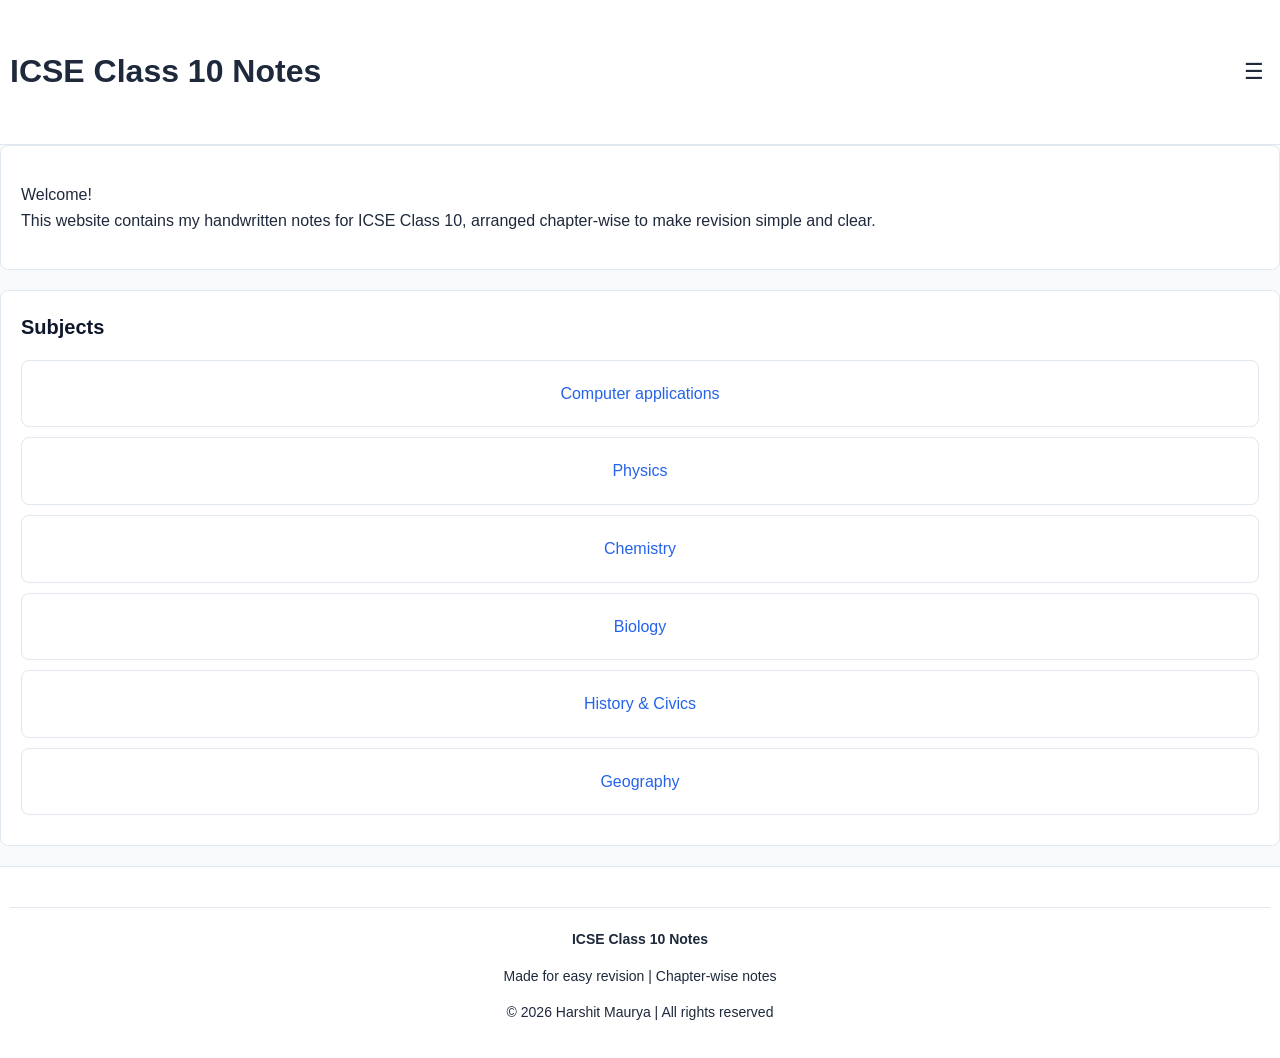
<file: index.html>
<!DOCTYPE html>
<html lang="en">

<head>
  <meta charset="UTF-8">
  <meta name="viewport" content="width=device-width, initial-scale=1.0">
  <title>ICSE Class 10th Notes</title>
  <style>
    :root {
      --bg: #f8fafc;
      --text: #1e293b;
      --heading: #0f172a;
      --primary: #2563eb;
      --primary-hover: #1d4ed8;
      --card: #ffffff;
      --border: #e2e8f0;
    }

    body {
      margin: 0;
      font-family: Arial, sans-serif;
      background-color: var(--bg);
      color: var(--text);
      line-height: 1.6;
    }

    header {
      text-align: center;
      padding: 25px 10px;
      background: var(--card);
      border-bottom: 1px solid var(--border);
    }

    .navbar {
      display: flex;
      justify-content: space-between;
      align-items: center;
    }

    #menuBtn {
      font-size: 22px;
      background: none;
      border: none;
      cursor: pointer;
      color: var(--text);
    }

    /* Hidden menu */
    #menu {
      display: none;
      background: var(--card);
      border: 1px solid var(--border);
      border-radius: 8px;
      margin-top: 10px;
      padding: 10px;
    }

    /* Menu links */
    #menu a {
      display: block;
      padding: 8px;
      text-decoration: none;
      color: var(--text);
    }

    #menu a:hover {
      background: #f1f5f9;
    }




    section {
      background: var(--card);
      padding: 20px;
      margin-bottom: 20px;
      border: 1px solid var(--border);
      border-radius: 8px;
    }

    h2 {
      margin-top: 0;
      color: var(--heading);
      font-size: 20px;
    }

    a {
      color: var(--primary);
      text-decoration: none;
      display: inline-block;
      margin: 6px 0;
      transition: 0.2s;
    }

    a:hover {
      color: var(--primary-hover);
    }

    footer {
      text-align: center;
      padding: 20px 10px;
      background: var(--card);
      border-top: 1px solid var(--border);
      font-size: 14px;
      color: var(--text);
    }

    footer a {
      margin: 0 5px;
    }

    hr {
      border: none;
      border-top: 1px solid var(--border);
      margin: 20px 0;
    }

    /* Subject cards */
    .card {
      border: 1px solid var(--border);
      border-radius: 8px;
      padding: 14px;
      margin: 10px 0;
      background: var(--card);
      text-align: center;
      transition: all 0.2s ease;
    }

    .card:hover {
      border-color: var(--primary);
      background: #f1f5ff;
    }

    /* Make the link fill the card */
    .card a {
      display: block;
      color: var(--primary);
      font-weight: 500;
    }

    .card a:hover {
      color: var(--primary-hover);
    }
  </style>
</head>

<body>
  <header>
    <div class="navbar">

      <h1>ICSE Class 10 Notes</h1>

      <button id="menuBtn" onclick="toggleMenu()">☰</button>


    </div>

    <nav id="menu">
      <a href="index.html">Home</a>
      <a href="#">Subjects</a>
      <a href="#">About</a>
    </nav>


  </header>

  <main>

    <section>
      <p>
        Welcome! <br>
        This website contains my handwritten notes for ICSE Class 10, arranged chapter-wise to make revision simple and
        clear.
      </p>
    </section>

    <section>
      <h2>Subjects</h2>
      <div class="card"><a href="assets/1CompApps/1csInterface.html">Computer applications</a></div>
      <div class="card"><a href="assets/2Phy/1pInterface.html">Physics</a></div>
      <div class="card"><a href="assets/3Chem/1cInterface.html">Chemistry</a></div>
      <div class="card"><a href="assets/4Bio/bInterface.html">Biology</a></div>
      <div class="card"><a href="assets/5HisCiv/hcInterface.html">History & Civics</a></div>
      <div class="card"><a href="assets/6Geo/gInterface.html">Geography</a></div>

    </section>

  </main>

  <footer>

    <hr>

    <p><strong>ICSE Class 10 Notes</strong></p>

    <p>
      Made for easy revision | Chapter-wise notes
    </p>



    <p>
      © 2026 Harshit Maurya | All rights reserved
    </p>


  </footer>

  <script>
    function toggleMenu() {
      const menu = document.getElementById("menu");
      menu.style.display = (menu.style.display === "block") ? "none" : "block";
    }
  </script>
</body>

</html>
</file>
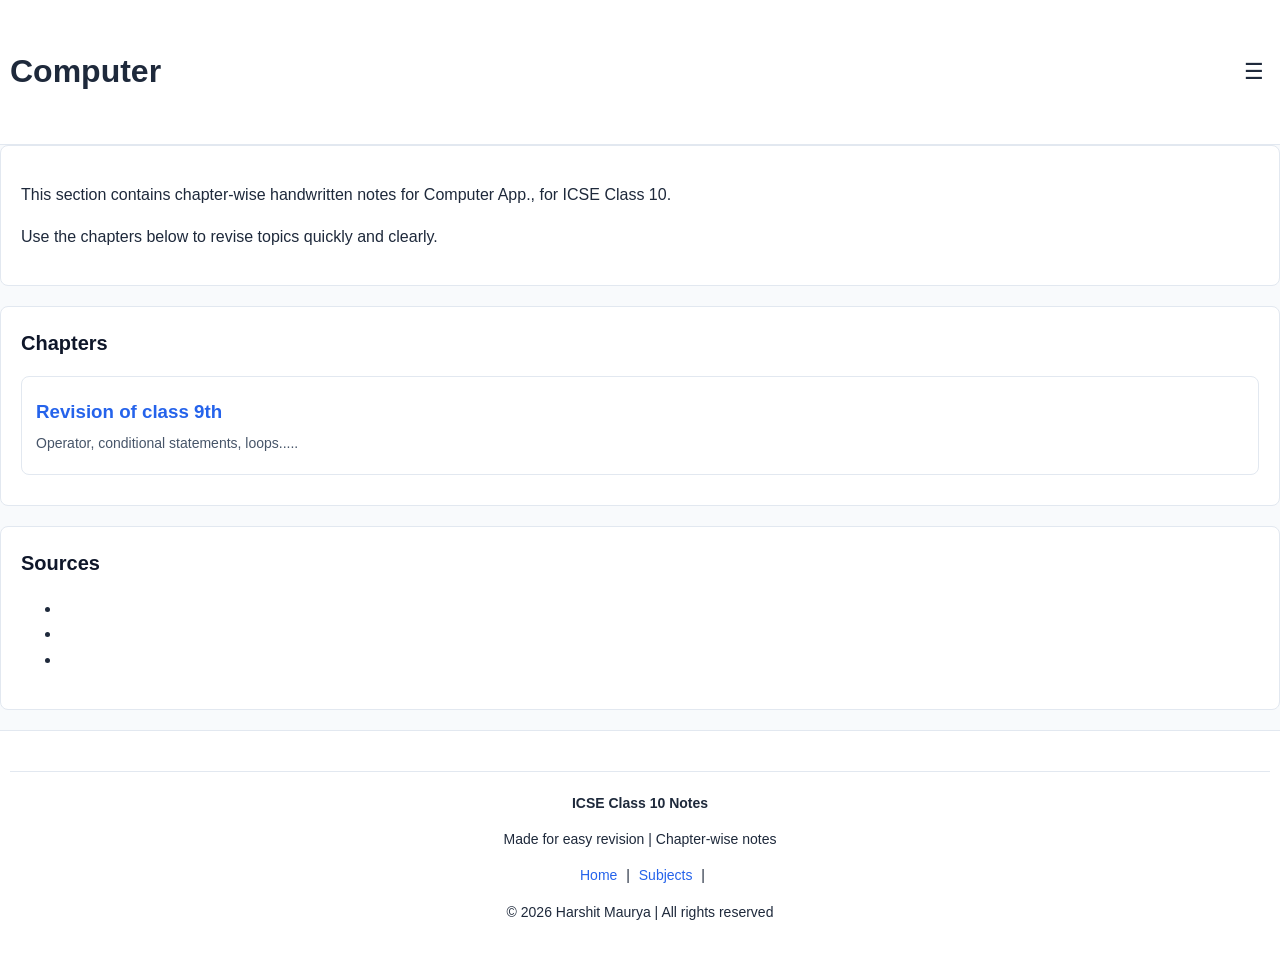
<file: assets/1CompApps/1csInterface.html>
<!DOCTYPE html>

<html lang="en">

<head>
    <meta charset="UTF-8">
    <meta name="viewport" content="width=device-width, initial-scale=1.0">
    <title>Computer - ICSE Class 10 Notes</title>
 <link rel="stylesheet" href="interface.css">
</head>

<body>

    <header>

        <div class="navbar">

            <h1>Computer</h1>

            <button id="menuBtn" onclick="toggleMenu()">☰</button>


        </div>

        <nav id="menu">
            <a href="index.html">Home</a>
            <a href="#">Subjects</a>
            <a href="#">About</a>
        </nav>
    </header>

    <main>

        <!-- Intro -->

        <section class="section">
            <p>
                This section contains chapter-wise handwritten notes for Computer App., for ICSE Class 10.
            </p>
            <p>
                Use the chapters below to revise topics quickly and clearly.
            </p>
        </section>


        <!-- Chapters -->

        <section class="section">
            <h2>Chapters</h2>


            <div class="card">
                <a href="force.html">
                    <h3>Revision of class 9th</h3>
                    <p>Operator, conditional statements, loops.....</p>
                </a>
            </div>

 
        </section>

        <section class="section">
            <h2>Sources</h2>
            <ul>
                <li></li>
                <li></li>
                <li></li>
            </ul>
        </section>
    </main>

    <footer>
        <hr>

        <p><strong>ICSE Class 10 Notes</strong></p>

        <p>
            Made for easy revision | Chapter-wise notes
        </p>

        <p>
            <a href="#">Home</a> |
            <a href="#">Subjects</a> |
        </p>

        <p>
            © 2026 Harshit Maurya | All rights reserved
        </p>


    </footer>
    <script src="interface.js"></script>
</body>

</html>
</file>
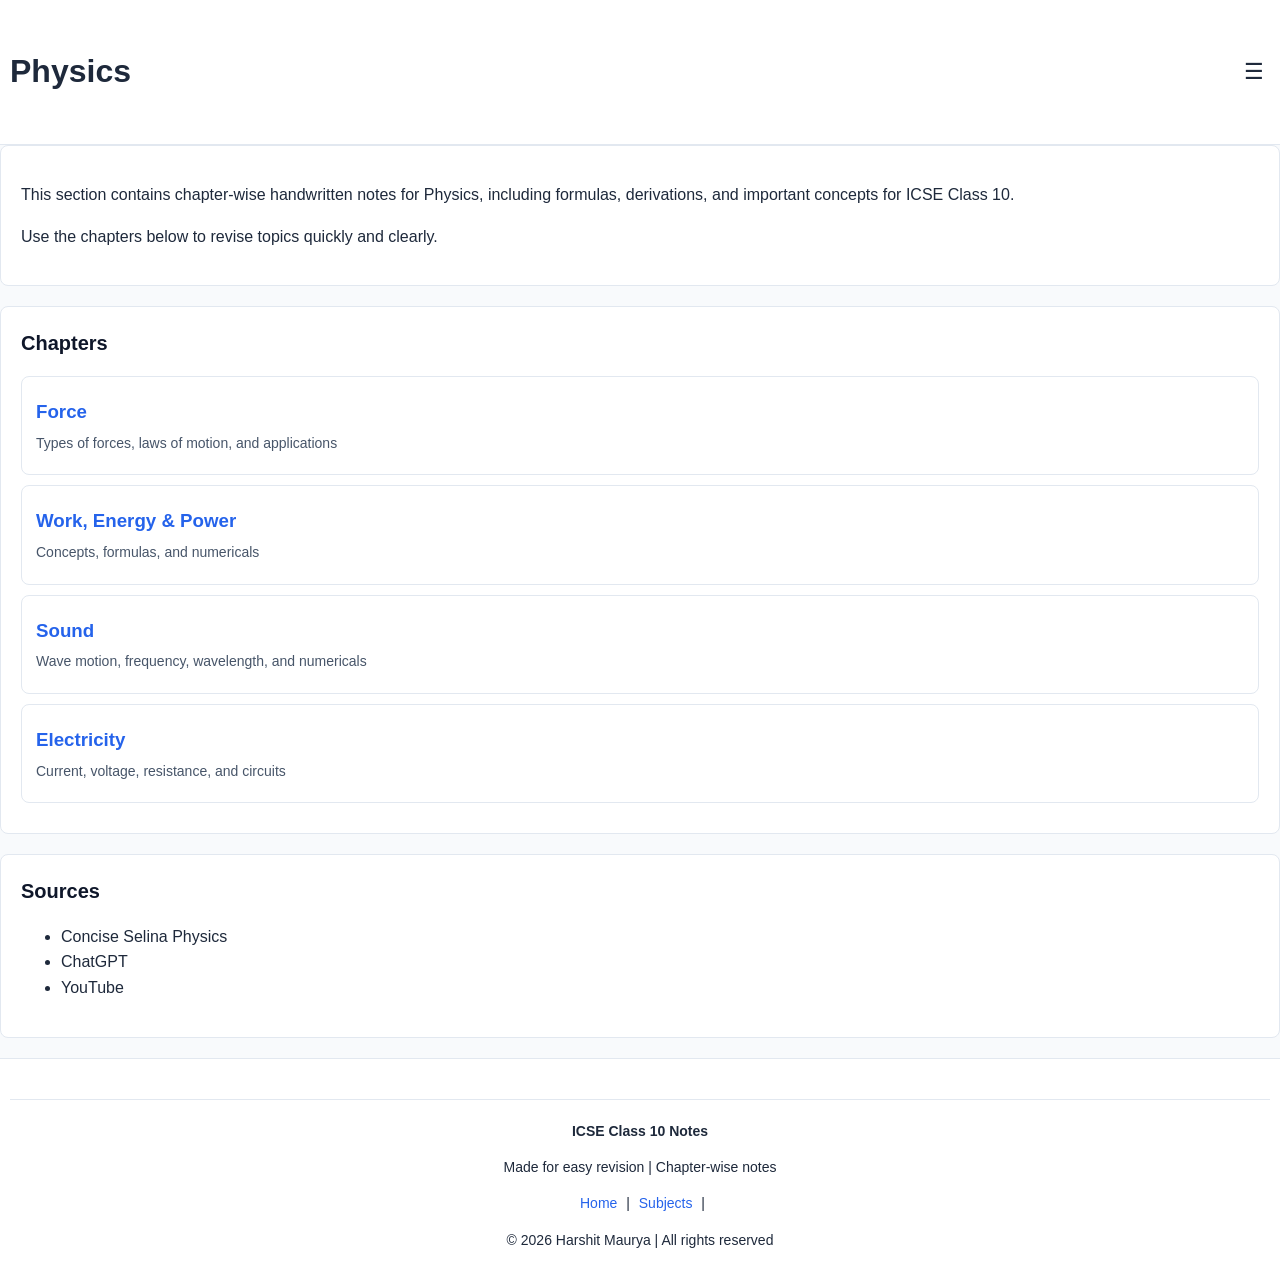
<file: assets/2Phy/1pInterface.html>
<!DOCTYPE html>

<html lang="en">

<head>
    <meta charset="UTF-8">
    <meta name="viewport" content="width=device-width, initial-scale=1.0">
    <title>Physics - ICSE Class 10 Notes</title>
 <link rel="stylesheet" href="interface.css">
</head>

<body>

    <header>

        <div class="navbar">

            <h1>Physics</h1>

            <button id="menuBtn" onclick="toggleMenu()">☰</button>


        </div>

        <nav id="menu">
            <a href="/src/index.html">Home</a>
            <a href="/src/index.html">Subjects</a>
            <a href="#">About</a>
        </nav>
    </header>

    <main>

        <!-- Intro -->

        <section class="section">
            <p>
                This section      contains chapter-wise handwritten notes for Physics, including formulas,
                derivations, and important concepts for ICSE Class 10.
            </p>
            <p>
                Use the chapters below to revise topics quickly and clearly.
            </p>
        </section>


        <!-- Chapters -->

        <section class="section">
            <h2>Chapters</h2>


            <div class="card">
                <a href="Ch1.html">
                    <h3>Force</h3>
                    <p>Types of forces, laws of motion, and applications</p>
                </a>
            </div>

            <div class="card">
                <a href="work-energy-power.html">
                    <h3>Work, Energy & Power</h3>
                    <p>Concepts, formulas, and numericals</p>
                </a>
            </div>

            <div class="card">
                <a href="sound.html">
                    <h3>Sound</h3>
                    <p>Wave motion, frequency, wavelength, and numericals</p>
                </a>
            </div>

            <div class="card">
                <a href="electricity.html">
                    <h3>Electricity</h3>
                    <p>Current, voltage, resistance, and circuits</p>
                </a>
            </div>


        </section>

        <section class="section">
            <h2>Sources</h2>
            <ul>
                <li>Concise Selina Physics</li>
                <li>ChatGPT</li>
                <li>YouTube</li>
            </ul>
        </section>
    </main>

    <footer>
        <hr>

        <p><strong>ICSE Class 10 Notes</strong></p>

        <p>
            Made for easy revision | Chapter-wise notes
        </p>

        <p>
            <a href="/src/index.html">Home</a> |
            <a href="/src/index.html">Subjects</a> |
        </p>

        <p>
            © 2026 Harshit Maurya | All rights reserved
        </p>


    </footer>
    <script src="interface.js"></script>
</body>

</html>
</file>
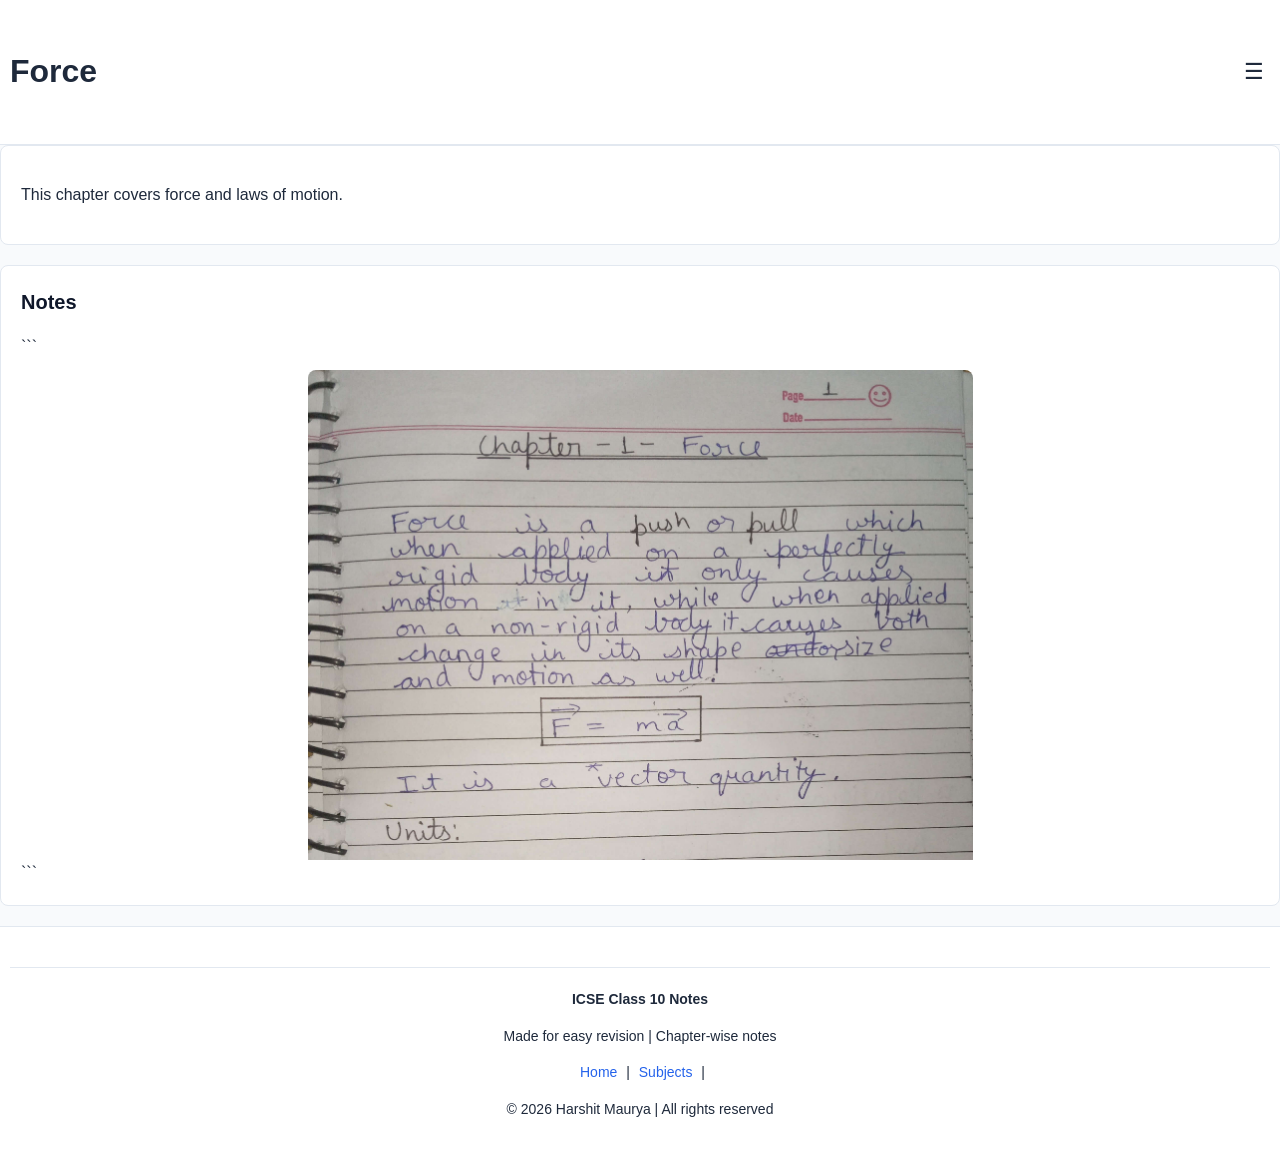
<file: assets/2Phy/Ch1.html>
<!DOCTYPE html>

<html lang="en">
<head>
  <meta charset="UTF-8">
  <meta name="viewport" content="width=device-width, initial-scale=1.0">
  <title>Force - Physics Notes</title>

  <link rel="stylesheet" href="interface.css">
</head>

<body>

<header>
  <div class="navbar">
    <h1>Force</h1>
    <button id="menuBtn" onclick="toggleMenu()">☰</button>
  </div>

  <nav id="menu">
    <a href="../index.html">Home</a>
    <a href="1Interface.html">Physics</a>
  </nav>
</header>

<main>

  <section class="section">
    <p>This chapter covers force and laws of motion.</p>
  </section>

  <section class="section">
    <h2>Notes</h2>

```
<div class="notes-container">

  <img src="phyPICS/ch1/Force (1).jpg" class="note-img">
  <img src="phyPICS/ch1/Force (3).jpg" class="note-img">
  <img src="phyPICS/ch1/Force (4).jpg" class="note-img">
  <img src="phyPICS/ch1/Force (5).jpg" class="note-img">
  <img src="phyPICS/ch1/Force (6).jpg" class="note-img">
  <img src="phyPICS/ch1/Force (7).jpg" class="note-img">
  <img src="phyPICS/ch1/Force (8).jpg" class="note-img">
  <img src="phyPICS/ch1/Force (9).jpg" class="note-img">
  <img src="phyPICS/ch1/Force (10).jpg" class="note-img">
  <img src="phyPICS/ch1/Force (11).jpg" class="note-img">
  <img src="phyPICS/ch1/Force (12).jpg" class="note-img">
  <img src="phyPICS/ch1/Force (13).jpg" class="note-img">
  <img src="phyPICS/ch1/Force (14).jpg" class="note-img">
  <img src="phyPICS/ch1/Force ().jpg" class="note-img">

</div>
```

  </section>


</main>

<!-- FULLSCREEN VIEWER -->

<div id="imageViewer">
  <button id="prevBtn" class="viewer-btn">←</button>
  <img id="viewerImg">
  <button id="nextBtn" class="viewer-btn">→</button>
</div>



    <footer>
        <hr>

        <p><strong>ICSE Class 10 Notes</strong></p>

        <p>
            Made for easy revision | Chapter-wise notes
        </p>

        <p>
            <a href="/src/index.html">Home</a> |
            <a href="/src/index.html">Subjects</a> |
        </p>

        <p>
            © 2026 Harshit Maurya | All rights reserved
        </p>


    </footer>
<script src="interface.js"></script>

</body>
</html>
</file>
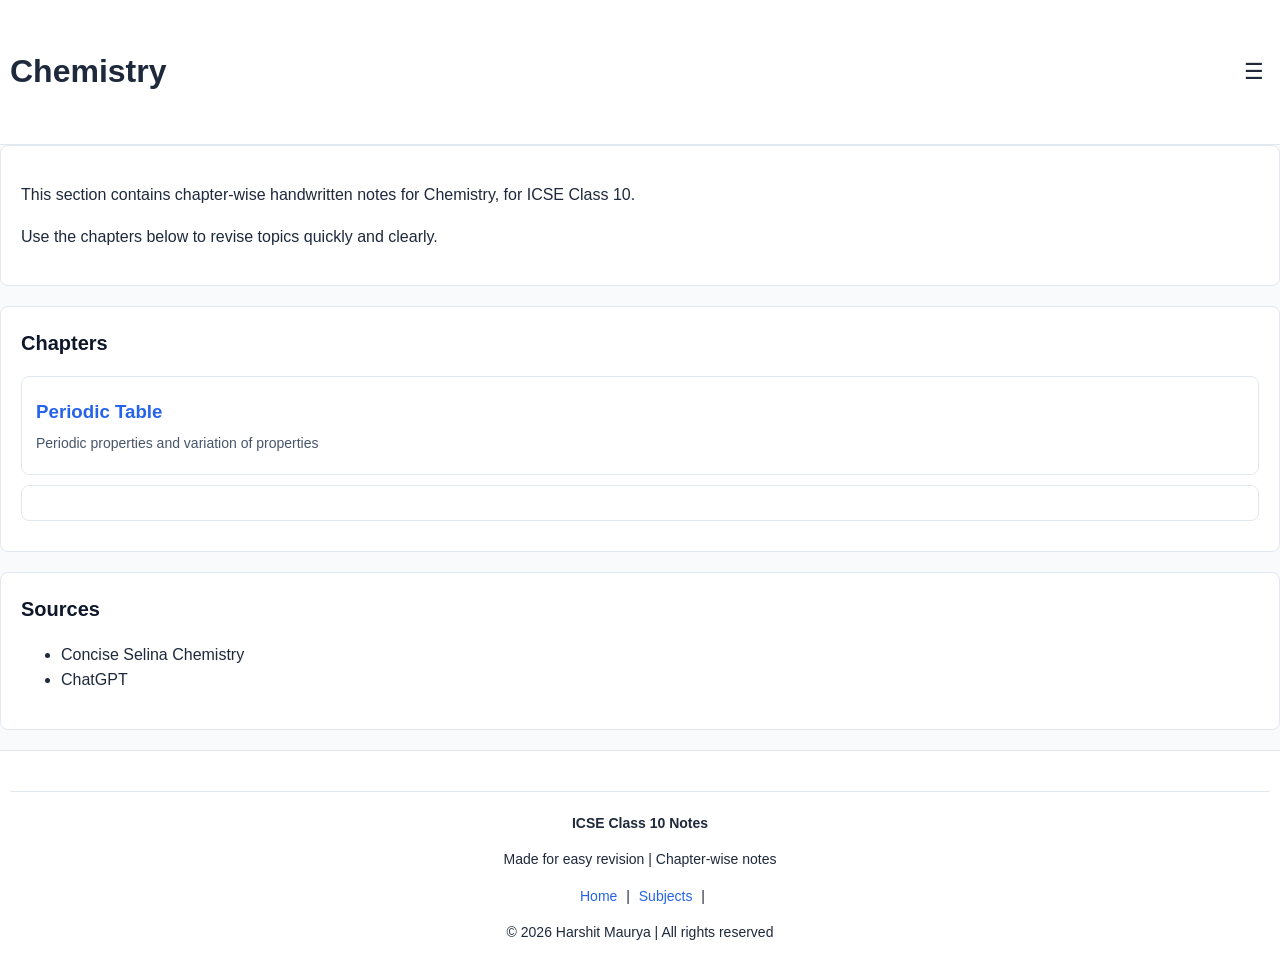
<file: assets/3Chem/1cInterface.html>
<!DOCTYPE html>

<html lang="en">

<head>
    <meta charset="UTF-8">
    <meta name="viewport" content="width=device-width, initial-scale=1.0">
    <title>Chemistry - ICSE Class 10 Notes</title>
 <link rel="stylesheet" href="interface.css">
</head>

<body>

    <header>

        <div class="navbar">

            <h1>Chemistry</h1>

            <button id="menuBtn" onclick="toggleMenu()">☰</button>


        </div>

        <nav id="menu">
            <a href="index.html">Home</a>
            <a href="#">Subjects</a>
            <a href="#">About</a>
        </nav>
    </header>

    <main>

        <!-- Intro -->

        <section class="section">
            <p>
                This section contains chapter-wise handwritten notes for Chemistry, for ICSE Class 10.
            </p>
            <p>
                Use the chapters below to revise topics quickly and clearly.
            </p>
        </section>


        <!-- Chapters -->

        <section class="section">
            <h2>Chapters</h2>


            <div class="card">
                <a href="cCh1.html">  
                    <h3>Periodic Table</h3>            <!-- Ch1 -->
                    <p>Periodic properties and variation of properties</p>
                </a>
            </div>

            <div class="card">
                <a href="force.html">
                    <h3></h3>
                    <p></p>
                </a>
            </div>            

 
        </section>

        <section class="section">
            <h2>Sources</h2>
            <ul>
                <li>Concise Selina Chemistry</li>
                <li>ChatGPT</li>
               
            </ul>
        </section>
    </main>

    <footer>
        <hr>

        <p><strong>ICSE Class 10 Notes</strong></p>

        <p>
            Made for easy revision | Chapter-wise notes
        </p>

        <p>
            <a href="#">Home</a> |
            <a href="#">Subjects</a> |
        </p>

        <p>
            © 2026 Harshit Maurya | All rights reserved
        </p>


    </footer>
    <script src="interface.js"></script>
</body>

</html>
</file>
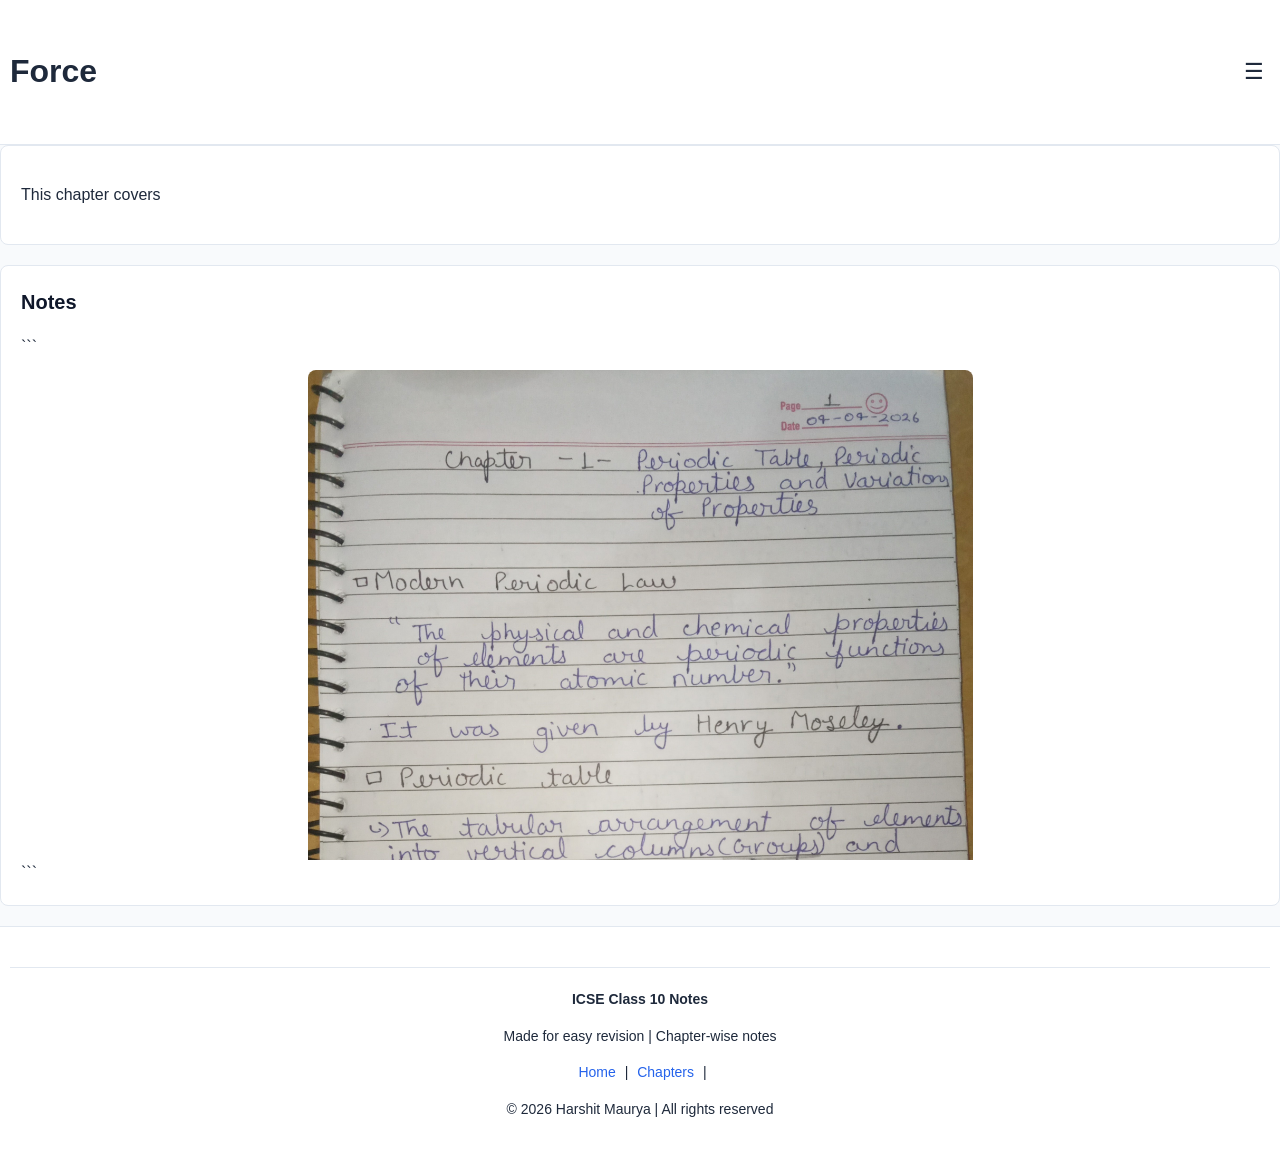
<file: assets/3Chem/cCh1.html>
<!DOCTYPE html>

<html lang="en">
<head>
  <meta charset="UTF-8">
  <meta name="viewport" content="width=device-width, initial-scale=1.0">
  <title>Chemistry Notes</title>

  <link rel="stylesheet" href="interface.css">
</head>

<body>

<header>
  <div class="navbar">
    <h1>Force</h1>
    <button id="menuBtn" onclick="toggleMenu()">☰</button>
  </div>

  <nav id="menu">
    <a href="index.html">Home</a>
    <a href="1cInterface.html">Chapters</a>
  </nav>
</header>

<main>

  <section class="section">
    <p>This chapter covers</p>
  </section>

  <section class="section">
    <h2>Notes</h2>

```
<div class="notes-container">

  <img src="chemPICS/Ch1/Ch1 (1).jpg" class="note-img">
  <img src="chemPICS/Ch1/Ch1 (2).jpg" class="note-img">
  <img src="chemPICS/Ch1/Ch1 (3).jpg" class="note-img">
  <img src="chemPICS/Ch1/Ch1 (4).jpg" class="note-img">
  <img src="chemPICS/Ch1/Ch1 (5).jpg" class="note-img">
  <img src="chemPICS/Ch1/Ch1 (6).jpg" class="note-img">
  <img src="chemPICS/Ch1/Ch1 (7).jpg" class="note-img">
  <img src="chemPICS/Ch1/Ch1 (8).jpg" class="note-img">
  <img src="chemPICS/Ch1/Ch1 (9).jpg" class="note-img">
  <img src="chemPICS/Ch1/Ch1 (10).jpg" class="note-img">
  <img src="chemPICS/Ch1/Ch1 (11).jpg" class="note-img">
  <img src="chemPICS/Ch1/Ch1 (12).jpg" class="note-img">
  <img src="chemPICS/Ch1/Ch1 (13).jpg" class="note-img">
  <img src="chemPICS/Ch1/Ch1 (14).jpg" class="note-img">
  <img src="chemPICS/Ch1/Ch1 (15).jpg" class="note-img">
  <img src="chemPICS/Ch1/Ch1 (16).jpg" class="note-img">
  <img src="chemPICS/Ch1/Ch1 (17).jpg" class="note-img">



</div>
```

  </section>


</main>

<!-- FULLSCREEN VIEWER -->

<div id="imageViewer">
  <button id="prevBtn" class="viewer-btn">←</button>
  <img id="viewerImg">
  <button id="nextBtn" class="viewer-btn">→</button>
</div>



    <footer>
        <hr>

        <p><strong>ICSE Class 10 Notes</strong></p>

        <p>
            Made for easy revision | Chapter-wise notes
        </p>

        <p>
            <a href="index.html">Home</a> |
            <a href="1cInterface">Chapters</a> |
        </p>

        <p>
            © 2026 Harshit Maurya | All rights reserved
        </p>


    </footer>
<script src="interface.js"></script>

</body>
</html>
</file>
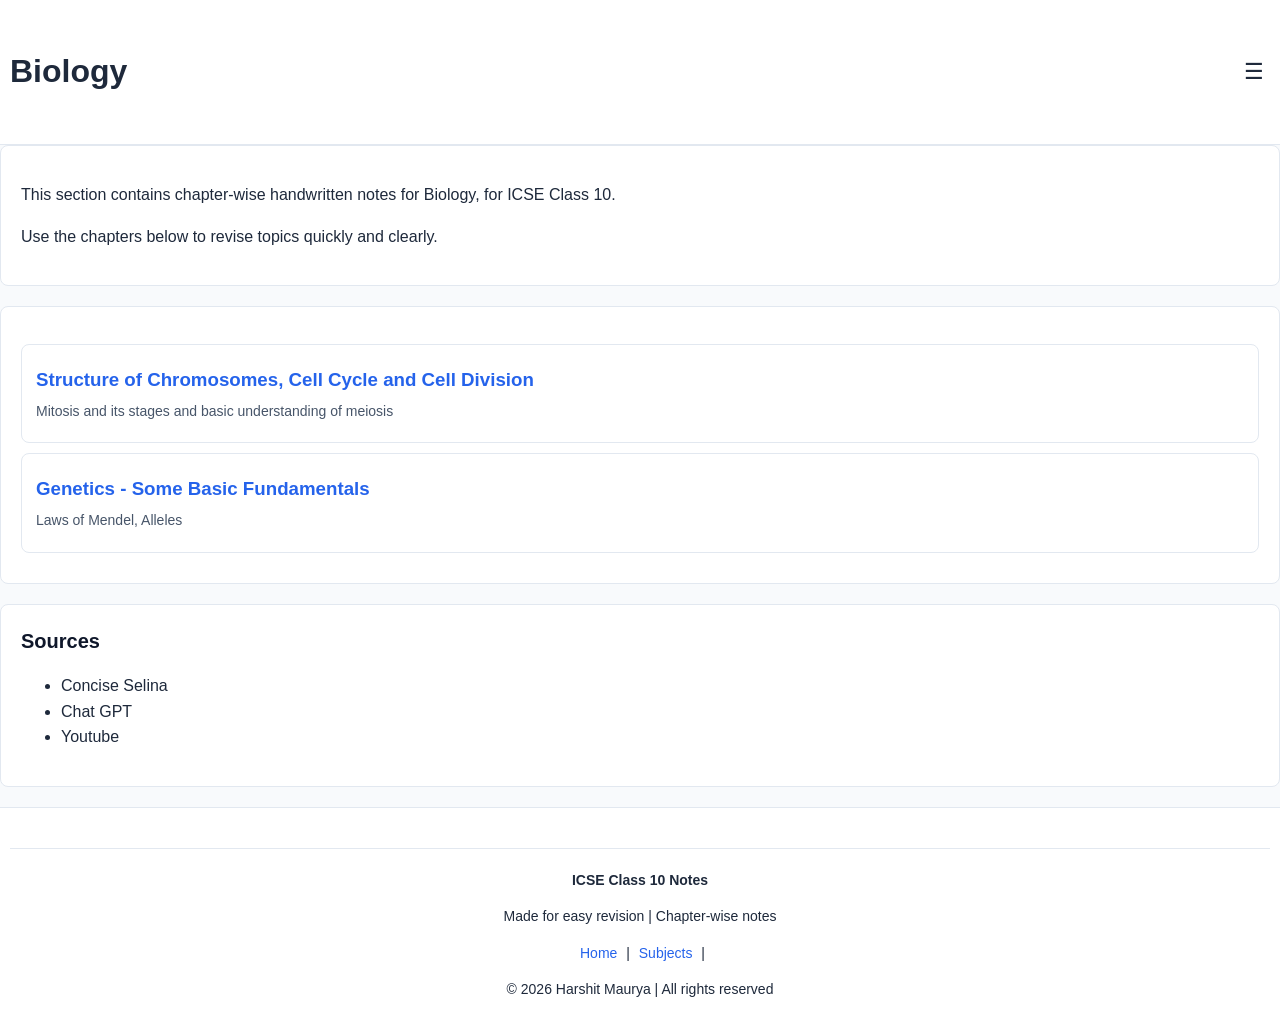
<file: assets/4Bio/1bInterface.html>
<!DOCTYPE html>

<html lang="en">

<head>
    <meta charset="UTF-8">
    <meta name="viewport" content="width=device-width, initial-scale=1.0">
    <title>Biology - ICSE Class 10 Notes</title>
 <link rel="stylesheet" href="interface.css">
</head>

<body>

    <header>

        <div class="navbar">

            <h1>Biology</h1>

            <button id="menuBtn" onclick="toggleMenu()">☰</button>


        </div>

        <nav id="menu">
            <a href="index.html">Home</a>
            <a href="#">About</a>
        </nav>
    </header>

    <main>

        <!-- Intro -->

        <section class="section">
            <p>
                This section contains chapter-wise handwritten notes for Biology, for ICSE Class 10.
            </p>
            <p>
                Use the chapters below to revise topics quickly and clearly.
            </p>
        </section>


        <!-- Chapters -->

        <section class="section">
            <h2></h2>


            <div class="card">
                <a href="bCh1.html">
                    <h3>Structure of Chromosomes, Cell Cycle and Cell Division</h3>
                    <p>Mitosis and its stages and basic understanding of meiosis</p>
                </a>
            </div>

           <div class="card">
                <a href="bCh2.html">
                    <h3>Genetics - Some Basic Fundamentals</h3>
                    <p>Laws of Mendel, Alleles</p>
                </a>
            </div>

 
        </section>

        <section class="section">
            <h2>Sources</h2>
            <ul>
                <li>Concise Selina</li>
                <li>Chat GPT</li>
                <li>Youtube</li>
            </ul>
        </section>
    </main>

    <footer>
        <hr>

        <p><strong>ICSE Class 10 Notes</strong></p>

        <p>
            Made for easy revision | Chapter-wise notes
        </p>

        <p>
            <a href="index.html">Home</a> |
            <a href="index.html">Subjects</a> |
        </p>

        <p>
            © 2026 Harshit Maurya | All rights reserved
        </p>


    </footer>
    <script src="interface.js"></script>
</body>

</html>
</file>
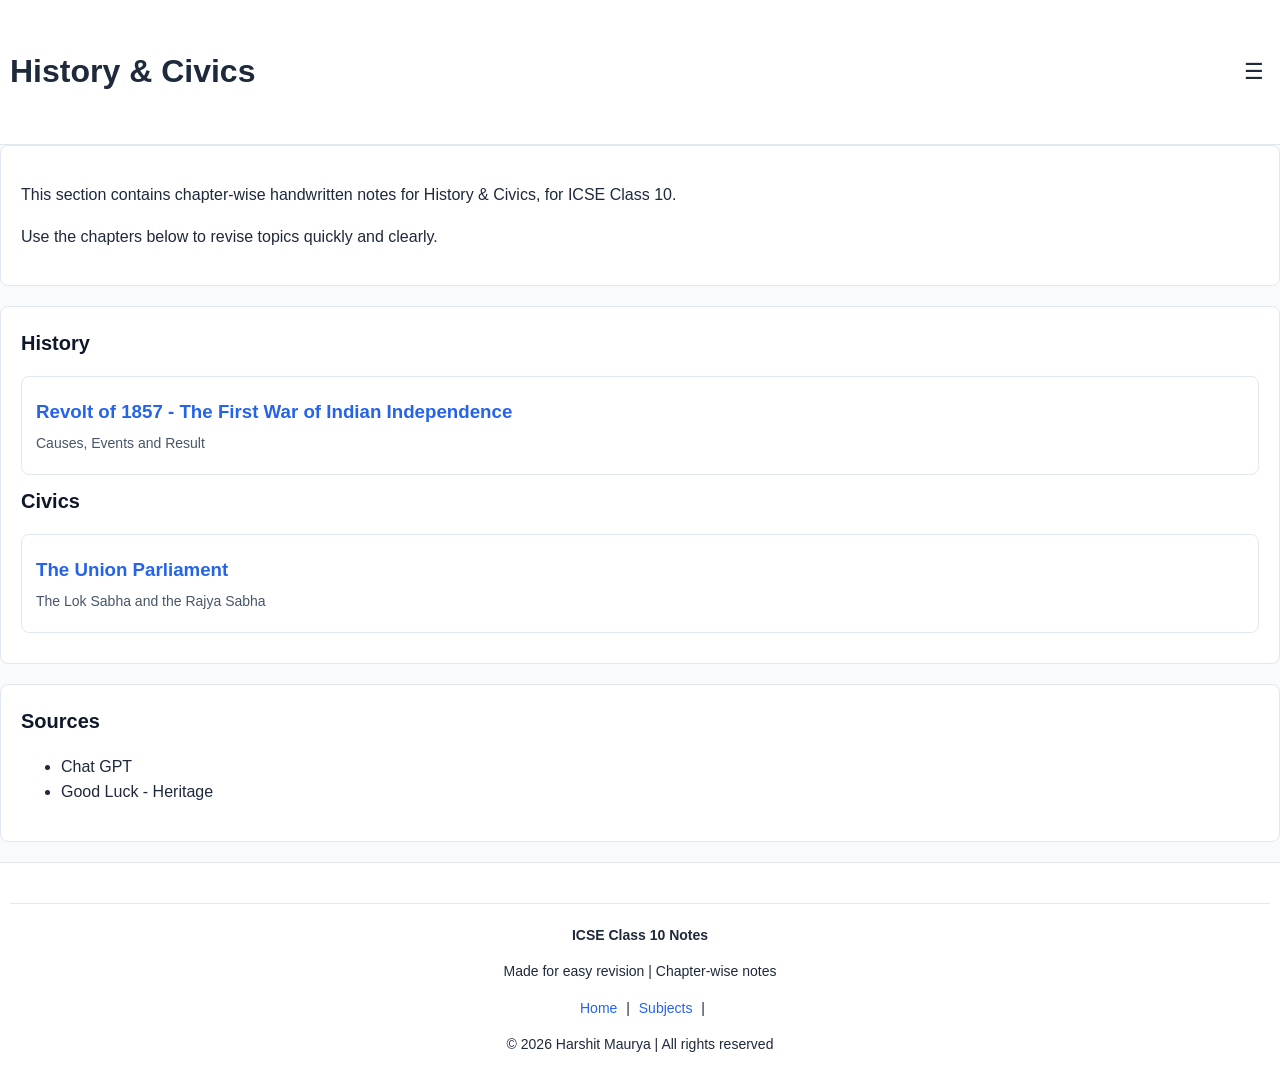
<file: assets/5HisCiv/hcInterface.html>
<!DOCTYPE html>

<html lang="en">

<head>
    <meta charset="UTF-8">
    <meta name="viewport" content="width=device-width, initial-scale=1.0">
    <title>History&Civics - ICSE Class 10 Notes</title>
 <link rel="stylesheet" href="interface.css">
</head>

<body>

    <header>

        <div class="navbar">

            <h1>History & Civics</h1>

            <button id="menuBtn" onclick="toggleMenu()">☰</button>


        </div>

        <nav id="menu">
            <a href="index.html">Home</a>
            <a href="#">Subjects</a>
            <a href="#">About</a>
        </nav>
    </header>

    <main>

        <!-- Intro -->

        <section class="section">
            <p>
                This section contains chapter-wise handwritten notes for History & Civics, for ICSE Class 10.
            </p>
            <p>
                Use the chapters below to revise topics quickly and clearly.
            </p>
        </section>


        <!-- Chapters -->
        <section class="section">
            <h2>History</h2>


            <div class="card">
                <a href="hCh1.html">
                    <h3>Revolt of 1857 - The First War of Indian Independence</h3>
                    <p>Causes, Events and Result</p>
                </a>
            </div>

          <h2>Civics</h2>
          
            <div class="card">
                <a href="cCh1.html">
                    <h3>The Union Parliament</h3>
                    <p>The Lok Sabha and the Rajya Sabha</p>
                </a>
            </div>

 
        </section>

        <section class="section">
            <h2>Sources</h2>
            <ul>
                <li>Chat GPT</li>
                <li>Good Luck - Heritage</li>                
            </ul>
        </section>
    </main>

    <footer>
        <hr>

        <p><strong>ICSE Class 10 Notes</strong></p>

        <p>
            Made for easy revision | Chapter-wise notes
        </p>

        <p>
            <a href="index.html">Home</a> |
            <a href="index.html">Subjects</a> |
        </p>

        <p>
            © 2026 Harshit Maurya | All rights reserved
        </p>


    </footer>
    <script src="interface.js"></script>
</body>

</html>
</file>
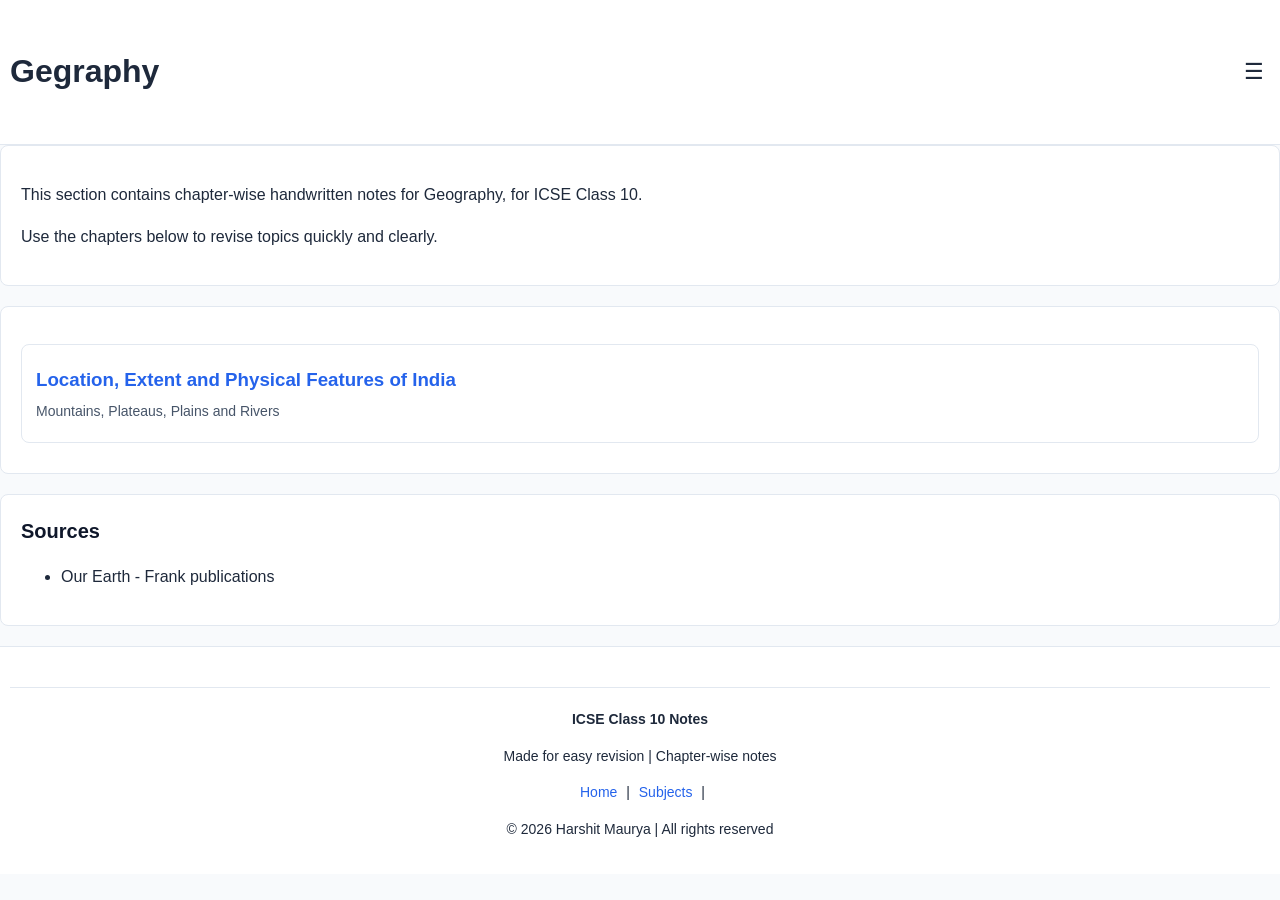
<file: assets/6Geo/gInterface.html>
<!DOCTYPE html>

<html lang="en">

<head>
    <meta charset="UTF-8">
    <meta name="viewport" content="width=device-width, initial-scale=1.0">
    <title>Geography - ICSE Class 10 Notes</title>
 <link rel="stylesheet" href="interface.css">
</head>

<body>

    <header>

        <div class="navbar">

            <h1>Gegraphy</h1>

            <button id="menuBtn" onclick="toggleMenu()">☰</button>


        </div>

        <nav id="menu">
            <a href="index.html">Home</a>
            <a href="#">Subjects</a>
            <a href="#">About</a>
        </nav>
    </header>

    <main>

        <!-- Intro -->

        <section class="section">
            <p>
                This section contains chapter-wise handwritten notes for Geography, for ICSE Class 10.
            </p>
            <p>
                Use the chapters below to revise topics quickly and clearly.
            </p>
        </section>


        <!-- Chapters -->

        <section class="section">
            <h2></h2>


            <div class="card">
                <a href="gCh1.html">
                    <h3>Location, Extent and Physical Features of India</h3>
                    <p>Mountains, Plateaus, Plains and Rivers</p>
                </a>
            </div>          
 
        </section>

        <section class="section">
            <h2>Sources</h2>
            <ul>
                <li>Our Earth - Frank publications</li>
            </ul>
        </section>
    </main>

    <footer>
        <hr>

        <p><strong>ICSE Class 10 Notes</strong></p>

        <p>
            Made for easy revision | Chapter-wise notes
        </p>

        <p>
            <a href="index.html">Home</a> |
            <a href="index.html">Subjects</a> |
        </p>

        <p>
            © 2026 Harshit Maurya | All rights reserved
        </p>


    </footer>
    <script src="interface.js"></script>
</body>

</html>
</file>
<file: assets/1CompApps/interface.css>
:root {
      --bg: #f8fafc;
      --text: #1e293b;
      --heading: #0f172a;
      --primary: #2563eb;
      --primary-hover: #1d4ed8;
      --card: #ffffff;
      --border: #e2e8f0;
    }

    body {
      margin: 0;
      font-family: Arial, sans-serif;
      background-color: var(--bg);
      color: var(--text);
      line-height: 1.6;
    }

    header {
      text-align: center;
      padding: 25px 10px;
      background: var(--card);
      border-bottom: 1px solid var(--border);
    }

    .navbar {
      display: flex;
      justify-content: space-between;
      align-items: center;
    }

    #menuBtn {
      font-size: 22px;
      background: none;
      border: none;
      cursor: pointer;
      color: var(--text);
    }

    /* Hidden menu */
    #menu {
      display: none;
      background: var(--card);
      border: 1px solid var(--border);
      border-radius: 8px;
      margin-top: 10px;
      padding: 10px;
    }

    /* Menu links */
    #menu a {
      display: block;
      padding: 8px;
      text-decoration: none;
      color: var(--text);
    }

    #menu a:hover {
      background: #f1f5f9;
    }




    section {
      background: var(--card);
      padding: 20px;
      margin-bottom: 20px;
      border: 1px solid var(--border);
      border-radius: 8px;
    }

    h2 {
      margin-top: 0;
      color: var(--heading);
      font-size: 20px;
    }

    a {
      color: var(--primary);
      text-decoration: none;
      display: inline-block;
      margin: 6px 0;
      transition: 0.2s;
    }

    a:hover {
      color: var(--primary-hover);
    }

    footer {
      text-align: center;
      padding: 20px 10px;
      background: var(--card);
      border-top: 1px solid var(--border);
      font-size: 14px;
      color: var(--text);
    }

    footer a {
      margin: 0 5px;
    }

    hr {
      border: none;
      border-top: 1px solid var(--border);
      margin: 20px 0;
    }

  .card {
border: 1px solid var(--border);
border-radius: 8px;
padding: 14px;
margin-bottom: 10px;
background: var(--card);
transition: 0.2s;
cursor: pointer;
}

.card:hover {
border-color: var(--primary);
background: #eef2ff;
transform: translateY(-2px);
}

/* Card links */
.card a {
text-decoration: none;
color: var(--text);
display: block;
}

.card h3 {
margin: 0 0 5px 0;
color: var(--primary);
}

.card p {
margin: 0;
font-size: 14px;
color: #475569;
}
.note {
margin-bottom: 15px;
}







/* Notes container */
.notes-container {
max-height: 500px;
overflow-y: auto;
max-width: 700px;
margin: auto;
}

/* Images */
.note-img {
display: block;
width: 95%;
margin: 10px auto;
border-radius: 8px;
cursor: pointer;
transition: 0.2s;
}

.note-img:hover {
transform: scale(1.02);
}

/* FULLSCREEN VIEWER */

#imageViewer {
position: fixed;
top: 0;
left: 0;
width: 100%;
height: 100%;

display: none;

/* Better centering */

justify-content: center;
align-items: center;

background: rgba(0, 0, 0, 0.95);
z-index: 1000;
}

/* Image */
#viewerImg {
max-width: 95%;
max-height: 95%;

object-fit: contain;

display: block;
margin: auto;
}


/* Buttons */

.viewer-btn {
position: fixed; /* instead of absolute */

top: 50%;
transform: translateY(-50%);

font-size: 28px;
background: rgba(255,255,255,0.2);
border: none;
color: white;
padding: 10px;
cursor: pointer;
border-radius: 8px;
}

#prevBtn {
left: 10px;
}

#nextBtn {
right: 10px;
}
</file>
<file: assets/2Phy/interface.css>
:root {
      --bg: #f8fafc;
      --text: #1e293b;
      --heading: #0f172a;
      --primary: #2563eb;
      --primary-hover: #1d4ed8;
      --card: #ffffff;
      --border: #e2e8f0;
    }

    body {
      margin: 0;
      font-family: Arial, sans-serif;
      background-color: var(--bg);
      color: var(--text);
      line-height: 1.6;
    }

    header {
      text-align: center;
      padding: 25px 10px;
      background: var(--card);
      border-bottom: 1px solid var(--border);
    }

    .navbar {
      display: flex;
      justify-content: space-between;
      align-items: center;
    }

    #menuBtn {
      font-size: 22px;
      background: none;
      border: none;
      cursor: pointer;
      color: var(--text);
    }

    /* Hidden menu */
    #menu {
      display: none;
      background: var(--card);
      border: 1px solid var(--border);
      border-radius: 8px;
      margin-top: 10px;
      padding: 10px;
    }

    /* Menu links */
    #menu a {
      display: block;
      padding: 8px;
      text-decoration: none;
      color: var(--text);
    }

    #menu a:hover {
      background: #f1f5f9;
    }




    section {
      background: var(--card);
      padding: 20px;
      margin-bottom: 20px;
      border: 1px solid var(--border);
      border-radius: 8px;
    }

    h2 {
      margin-top: 0;
      color: var(--heading);
      font-size: 20px;
    }

    a {
      color: var(--primary);
      text-decoration: none;
      display: inline-block;
      margin: 6px 0;
      transition: 0.2s;
    }

    a:hover {
      color: var(--primary-hover);
    }

    footer {
      text-align: center;
      padding: 20px 10px;
      background: var(--card);
      border-top: 1px solid var(--border);
      font-size: 14px;
      color: var(--text);
    }

    footer a {
      margin: 0 5px;
    }

    hr {
      border: none;
      border-top: 1px solid var(--border);
      margin: 20px 0;
    }

  .card {
border: 1px solid var(--border);
border-radius: 8px;
padding: 14px;
margin-bottom: 10px;
background: var(--card);
transition: 0.2s;
cursor: pointer;
}

.card:hover {
border-color: var(--primary);
background: #eef2ff;
transform: translateY(-2px);
}

/* Card links */
.card a {
text-decoration: none;
color: var(--text);
display: block;
}

.card h3 {
margin: 0 0 5px 0;
color: var(--primary);
}

.card p {
margin: 0;
font-size: 14px;
color: #475569;
}
.note {
margin-bottom: 15px;
}







/* Notes container */
.notes-container {
max-height: 500px;
overflow-y: auto;
max-width: 700px;
margin: auto;
}

/* Images */
.note-img {
display: block;
width: 95%;
margin: 10px auto;
border-radius: 8px;
cursor: pointer;
transition: 0.2s;
}

.note-img:hover {
transform: scale(1.02);
}

/* FULLSCREEN VIEWER */

#imageViewer {
position: fixed;
top: 0;
left: 0;
width: 100%;
height: 100%;

display: none;

/* Better centering */

justify-content: center;
align-items: center;

background: rgba(0, 0, 0, 0.95);
z-index: 1000;
}

/* Image */
#viewerImg {
max-width: 95%;
max-height: 95%;

object-fit: contain;

display: block;
margin: auto;
}


/* Buttons */

.viewer-btn {
position: fixed; /* instead of absolute */

top: 50%;
transform: translateY(-50%);

font-size: 28px;
background: rgba(255,255,255,0.2);
border: none;
color: white;
padding: 10px;
cursor: pointer;
border-radius: 8px;
}

#prevBtn {
left: 10px;
}

#nextBtn {
right: 10px;
}
</file>
<file: assets/3Chem/interface.css>
:root {
      --bg: #f8fafc;
      --text: #1e293b;
      --heading: #0f172a;
      --primary: #2563eb;
      --primary-hover: #1d4ed8;
      --card: #ffffff;
      --border: #e2e8f0;
    }

    body {
      margin: 0;
      font-family: Arial, sans-serif;
      background-color: var(--bg);
      color: var(--text);
      line-height: 1.6;
    }

    header {
      text-align: center;
      padding: 25px 10px;
      background: var(--card);
      border-bottom: 1px solid var(--border);
    }

    .navbar {
      display: flex;
      justify-content: space-between;
      align-items: center;
    }

    #menuBtn {
      font-size: 22px;
      background: none;
      border: none;
      cursor: pointer;
      color: var(--text);
    }

    /* Hidden menu */
    #menu {
      display: none;
      background: var(--card);
      border: 1px solid var(--border);
      border-radius: 8px;
      margin-top: 10px;
      padding: 10px;
    }

    /* Menu links */
    #menu a {
      display: block;
      padding: 8px;
      text-decoration: none;
      color: var(--text);
    }

    #menu a:hover {
      background: #f1f5f9;
    }




    section {
      background: var(--card);
      padding: 20px;
      margin-bottom: 20px;
      border: 1px solid var(--border);
      border-radius: 8px;
    }

    h2 {
      margin-top: 0;
      color: var(--heading);
      font-size: 20px;
    }

    a {
      color: var(--primary);
      text-decoration: none;
      display: inline-block;
      margin: 6px 0;
      transition: 0.2s;
    }

    a:hover {
      color: var(--primary-hover);
    }

    footer {
      text-align: center;
      padding: 20px 10px;
      background: var(--card);
      border-top: 1px solid var(--border);
      font-size: 14px;
      color: var(--text);
    }

    footer a {
      margin: 0 5px;
    }

    hr {
      border: none;
      border-top: 1px solid var(--border);
      margin: 20px 0;
    }

  .card {
border: 1px solid var(--border);
border-radius: 8px;
padding: 14px;
margin-bottom: 10px;
background: var(--card);
transition: 0.2s;
cursor: pointer;
}

.card:hover {
border-color: var(--primary);
background: #eef2ff;
transform: translateY(-2px);
}

/* Card links */
.card a {
text-decoration: none;
color: var(--text);
display: block;
}

.card h3 {
margin: 0 0 5px 0;
color: var(--primary);
}

.card p {
margin: 0;
font-size: 14px;
color: #475569;
}
.note {
margin-bottom: 15px;
}







/* Notes container */
.notes-container {
max-height: 500px;
overflow-y: auto;
max-width: 700px;
margin: auto;
}

/* Images */
.note-img {
display: block;
width: 95%;
margin: 10px auto;
border-radius: 8px;
cursor: pointer;
transition: 0.2s;
}

.note-img:hover {
transform: scale(1.02);
}

/* FULLSCREEN VIEWER */

#imageViewer {
position: fixed;
top: 0;
left: 0;
width: 100%;
height: 100%;

display: none;

/* Better centering */

justify-content: center;
align-items: center;

background: rgba(0, 0, 0, 0.95);
z-index: 1000;
}

/* Image */
#viewerImg {
max-width: 95%;
max-height: 95%;

object-fit: contain;

display: block;
margin: auto;
}


/* Buttons */

.viewer-btn {
position: fixed; /* instead of absolute */

top: 50%;
transform: translateY(-50%);

font-size: 28px;
background: rgba(255,255,255,0.2);
border: none;
color: white;
padding: 10px;
cursor: pointer;
border-radius: 8px;
}

#prevBtn {
left: 10px;
}

#nextBtn {
right: 10px;
}
</file>
<file: assets/4Bio/interface.css>
:root {
      --bg: #f8fafc;
      --text: #1e293b;
      --heading: #0f172a;
      --primary: #2563eb;
      --primary-hover: #1d4ed8;
      --card: #ffffff;
      --border: #e2e8f0;
    }

    body {
      margin: 0;
      font-family: Arial, sans-serif;
      background-color: var(--bg);
      color: var(--text);
      line-height: 1.6;
    }

    header {
      text-align: center;
      padding: 25px 10px;
      background: var(--card);
      border-bottom: 1px solid var(--border);
    }

    .navbar {
      display: flex;
      justify-content: space-between;
      align-items: center;
    }

    #menuBtn {
      font-size: 22px;
      background: none;
      border: none;
      cursor: pointer;
      color: var(--text);
    }

    /* Hidden menu */
    #menu {
      display: none;
      background: var(--card);
      border: 1px solid var(--border);
      border-radius: 8px;
      margin-top: 10px;
      padding: 10px;
    }

    /* Menu links */
    #menu a {
      display: block;
      padding: 8px;
      text-decoration: none;
      color: var(--text);
    }

    #menu a:hover {
      background: #f1f5f9;
    }




    section {
      background: var(--card);
      padding: 20px;
      margin-bottom: 20px;
      border: 1px solid var(--border);
      border-radius: 8px;
    }

    h2 {
      margin-top: 0;
      color: var(--heading);
      font-size: 20px;
    }

    a {
      color: var(--primary);
      text-decoration: none;
      display: inline-block;
      margin: 6px 0;
      transition: 0.2s;
    }

    a:hover {
      color: var(--primary-hover);
    }

    footer {
      text-align: center;
      padding: 20px 10px;
      background: var(--card);
      border-top: 1px solid var(--border);
      font-size: 14px;
      color: var(--text);
    }

    footer a {
      margin: 0 5px;
    }

    hr {
      border: none;
      border-top: 1px solid var(--border);
      margin: 20px 0;
    }

  .card {
border: 1px solid var(--border);
border-radius: 8px;
padding: 14px;
margin-bottom: 10px;
background: var(--card);
transition: 0.2s;
cursor: pointer;
}

.card:hover {
border-color: var(--primary);
background: #eef2ff;
transform: translateY(-2px);
}

/* Card links */
.card a {
text-decoration: none;
color: var(--text);
display: block;
}

.card h3 {
margin: 0 0 5px 0;
color: var(--primary);
}

.card p {
margin: 0;
font-size: 14px;
color: #475569;
}
.note {
margin-bottom: 15px;
}







/* Notes container */
.notes-container {
max-height: 500px;
overflow-y: auto;
max-width: 700px;
margin: auto;
}

/* Images */
.note-img {
display: block;
width: 95%;
margin: 10px auto;
border-radius: 8px;
cursor: pointer;
transition: 0.2s;
}

.note-img:hover {
transform: scale(1.02);
}

/* FULLSCREEN VIEWER */

#imageViewer {
position: fixed;
top: 0;
left: 0;
width: 100%;
height: 100%;

display: none;

/* Better centering */

justify-content: center;
align-items: center;

background: rgba(0, 0, 0, 0.95);
z-index: 1000;
}

/* Image */
#viewerImg {
max-width: 95%;
max-height: 95%;

object-fit: contain;

display: block;
margin: auto;
}


/* Buttons */

.viewer-btn {
position: fixed; /* instead of absolute */

top: 50%;
transform: translateY(-50%);

font-size: 28px;
background: rgba(255,255,255,0.2);
border: none;
color: white;
padding: 10px;
cursor: pointer;
border-radius: 8px;
}

#prevBtn {
left: 10px;
}

#nextBtn {
right: 10px;
}
</file>
<file: assets/5HisCiv/interface.css>
:root {
      --bg: #f8fafc;
      --text: #1e293b;
      --heading: #0f172a;
      --primary: #2563eb;
      --primary-hover: #1d4ed8;
      --card: #ffffff;
      --border: #e2e8f0;
    }

    body {
      margin: 0;
      font-family: Arial, sans-serif;
      background-color: var(--bg);
      color: var(--text);
      line-height: 1.6;
    }

    header {
      text-align: center;
      padding: 25px 10px;
      background: var(--card);
      border-bottom: 1px solid var(--border);
    }

    .navbar {
      display: flex;
      justify-content: space-between;
      align-items: center;
    }

    #menuBtn {
      font-size: 22px;
      background: none;
      border: none;
      cursor: pointer;
      color: var(--text);
    }

    /* Hidden menu */
    #menu {
      display: none;
      background: var(--card);
      border: 1px solid var(--border);
      border-radius: 8px;
      margin-top: 10px;
      padding: 10px;
    }

    /* Menu links */
    #menu a {
      display: block;
      padding: 8px;
      text-decoration: none;
      color: var(--text);
    }

    #menu a:hover {
      background: #f1f5f9;
    }




    section {
      background: var(--card);
      padding: 20px;
      margin-bottom: 20px;
      border: 1px solid var(--border);
      border-radius: 8px;
    }

    h2 {
      margin-top: 0;
      color: var(--heading);
      font-size: 20px;
    }

    a {
      color: var(--primary);
      text-decoration: none;
      display: inline-block;
      margin: 6px 0;
      transition: 0.2s;
    }

    a:hover {
      color: var(--primary-hover);
    }

    footer {
      text-align: center;
      padding: 20px 10px;
      background: var(--card);
      border-top: 1px solid var(--border);
      font-size: 14px;
      color: var(--text);
    }

    footer a {
      margin: 0 5px;
    }

    hr {
      border: none;
      border-top: 1px solid var(--border);
      margin: 20px 0;
    }

  .card {
border: 1px solid var(--border);
border-radius: 8px;
padding: 14px;
margin-bottom: 10px;
background: var(--card);
transition: 0.2s;
cursor: pointer;
}

.card:hover {
border-color: var(--primary);
background: #eef2ff;
transform: translateY(-2px);
}

/* Card links */
.card a {
text-decoration: none;
color: var(--text);
display: block;
}

.card h3 {
margin: 0 0 5px 0;
color: var(--primary);
}

.card p {
margin: 0;
font-size: 14px;
color: #475569;
}
.note {
margin-bottom: 15px;
}







/* Notes container */
.notes-container {
max-height: 500px;
overflow-y: auto;
max-width: 700px;
margin: auto;
}

/* Images */
.note-img {
display: block;
width: 95%;
margin: 10px auto;
border-radius: 8px;
cursor: pointer;
transition: 0.2s;
}

.note-img:hover {
transform: scale(1.02);
}

/* FULLSCREEN VIEWER */

#imageViewer {
position: fixed;
top: 0;
left: 0;
width: 100%;
height: 100%;

display: none;

/* Better centering */

justify-content: center;
align-items: center;

background: rgba(0, 0, 0, 0.95);
z-index: 1000;
}

/* Image */
#viewerImg {
max-width: 95%;
max-height: 95%;

object-fit: contain;

display: block;
margin: auto;
}


/* Buttons */

.viewer-btn {
position: fixed; /* instead of absolute */

top: 50%;
transform: translateY(-50%);

font-size: 28px;
background: rgba(255,255,255,0.2);
border: none;
color: white;
padding: 10px;
cursor: pointer;
border-radius: 8px;
}

#prevBtn {
left: 10px;
}

#nextBtn {
right: 10px;
}
</file>
<file: assets/6Geo/interface.css>
:root {
      --bg: #f8fafc;
      --text: #1e293b;
      --heading: #0f172a;
      --primary: #2563eb;
      --primary-hover: #1d4ed8;
      --card: #ffffff;
      --border: #e2e8f0;
    }

    body {
      margin: 0;
      font-family: Arial, sans-serif;
      background-color: var(--bg);
      color: var(--text);
      line-height: 1.6;
    }

    header {
      text-align: center;
      padding: 25px 10px;
      background: var(--card);
      border-bottom: 1px solid var(--border);
    }

    .navbar {
      display: flex;
      justify-content: space-between;
      align-items: center;
    }

    #menuBtn {
      font-size: 22px;
      background: none;
      border: none;
      cursor: pointer;
      color: var(--text);
    }

    /* Hidden menu */
    #menu {
      display: none;
      background: var(--card);
      border: 1px solid var(--border);
      border-radius: 8px;
      margin-top: 10px;
      padding: 10px;
    }

    /* Menu links */
    #menu a {
      display: block;
      padding: 8px;
      text-decoration: none;
      color: var(--text);
    }

    #menu a:hover {
      background: #f1f5f9;
    }




    section {
      background: var(--card);
      padding: 20px;
      margin-bottom: 20px;
      border: 1px solid var(--border);
      border-radius: 8px;
    }

    h2 {
      margin-top: 0;
      color: var(--heading);
      font-size: 20px;
    }

    a {
      color: var(--primary);
      text-decoration: none;
      display: inline-block;
      margin: 6px 0;
      transition: 0.2s;
    }

    a:hover {
      color: var(--primary-hover);
    }

    footer {
      text-align: center;
      padding: 20px 10px;
      background: var(--card);
      border-top: 1px solid var(--border);
      font-size: 14px;
      color: var(--text);
    }

    footer a {
      margin: 0 5px;
    }

    hr {
      border: none;
      border-top: 1px solid var(--border);
      margin: 20px 0;
    }

  .card {
border: 1px solid var(--border);
border-radius: 8px;
padding: 14px;
margin-bottom: 10px;
background: var(--card);
transition: 0.2s;
cursor: pointer;
}

.card:hover {
border-color: var(--primary);
background: #eef2ff;
transform: translateY(-2px);
}

/* Card links */
.card a {
text-decoration: none;
color: var(--text);
display: block;
}

.card h3 {
margin: 0 0 5px 0;
color: var(--primary);
}

.card p {
margin: 0;
font-size: 14px;
color: #475569;
}
.note {
margin-bottom: 15px;
}







/* Notes container */
.notes-container {
max-height: 500px;
overflow-y: auto;
max-width: 700px;
margin: auto;
}

/* Images */
.note-img {
display: block;
width: 95%;
margin: 10px auto;
border-radius: 8px;
cursor: pointer;
transition: 0.2s;
}

.note-img:hover {
transform: scale(1.02);
}

/* FULLSCREEN VIEWER */

#imageViewer {
position: fixed;
top: 0;
left: 0;
width: 100%;
height: 100%;

display: none;

/* Better centering */

justify-content: center;
align-items: center;

background: rgba(0, 0, 0, 0.95);
z-index: 1000;
}

/* Image */
#viewerImg {
max-width: 95%;
max-height: 95%;

object-fit: contain;

display: block;
margin: auto;
}


/* Buttons */

.viewer-btn {
position: fixed; /* instead of absolute */

top: 50%;
transform: translateY(-50%);

font-size: 28px;
background: rgba(255,255,255,0.2);
border: none;
color: white;
padding: 10px;
cursor: pointer;
border-radius: 8px;
}

#prevBtn {
left: 10px;
}

#nextBtn {
right: 10px;
}
</file>
